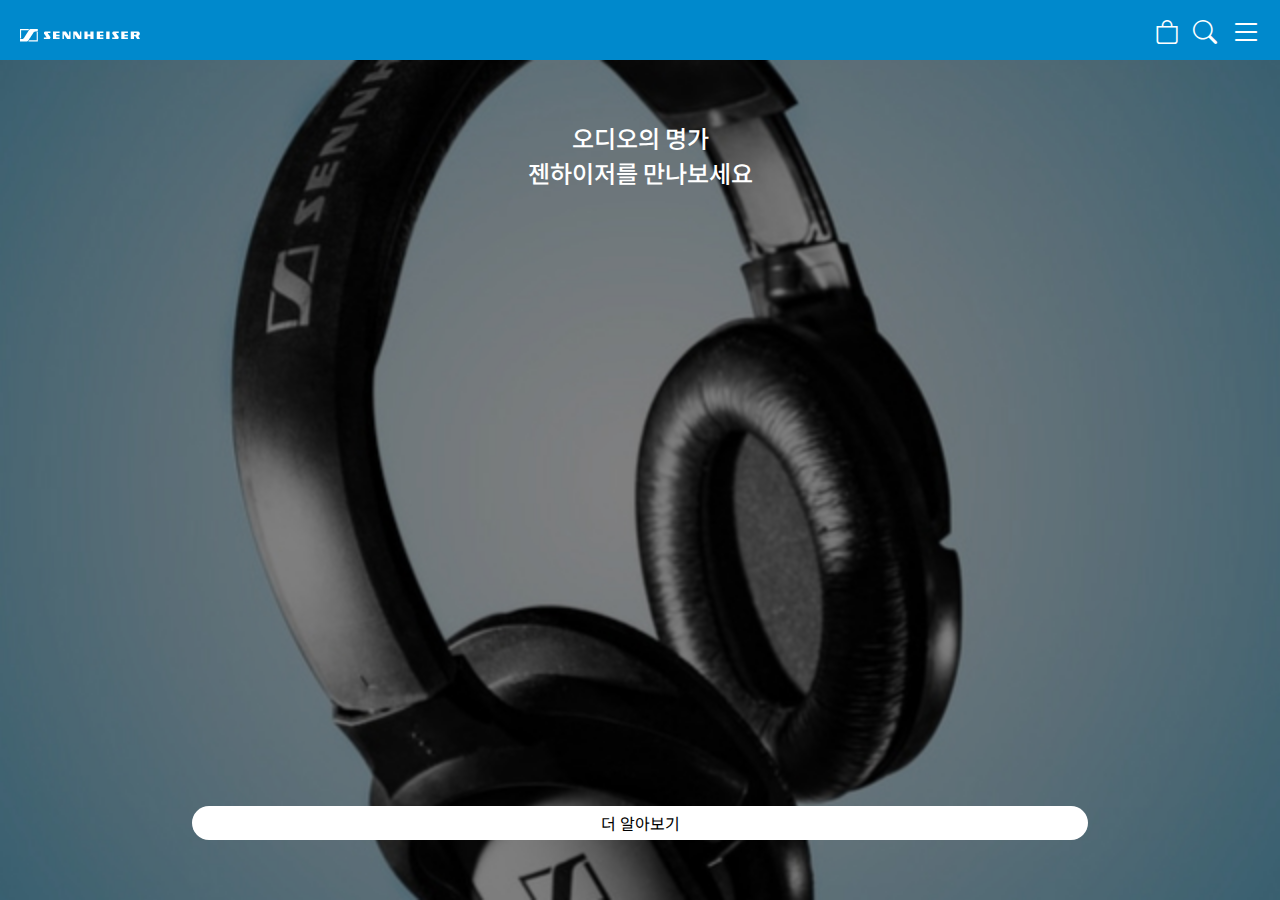
<file: index.html>
<!DOCTYPE html>
<html lang="en">
<head>
    <meta charset="UTF-8">
    <meta http-equiv="X-UA-Compatible" content="IE=edge">
    <meta name="viewport" content="width=device-width, initial-scale=1.0">
    <title>젠하이저 브랜드 샵</title>
    <link rel="stylesheet" href="css/style.css">
    <script src="https://ajax.googleapis.com/ajax/libs/jquery/3.6.0/jquery.min.js"></script>
    <script src="js/app.js"></script>
</head>
<body id="home">
    <header id="main-header">
        <h1>
            <a href="./">
                <img src="images/logo.svg" alt="sennheiser">
            </a>
        </h1>
        <nav id="icon-menu">
            <a href="#"><i class="bi bi-bag"></i></a>
            <a href="#"><i class="bi bi-search"></i></a>
            <button id="toggle-btn"><i class="bi bi-list"></i></button>
        </nav>
        <nav id="gnb">
            <ul>
                <li><a href="about.html">젠하이저 소개</a></li>
                <li><a href="products.html">신상품</a></li>
                <li><a href="products.html">헤드폰</a></li>
                <li><a href="#">고객지원</a></li>
                <li><a href="#">FAQs</a></li>
                <li><a href="#">주문조회</a></li>
            </ul>
            <button id="btn-close"><i class="bi bi-x-lg"></i></button>
        </nav>
    </header>

    <!-- 타이틀 비주얼 -->
    <!-- 본문에서 main은 한번만 사용가능 -->
    <main>
        <h1>
            오디오의 명가<br>
            젠하이저를 만나보세요
        </h1>
        <a href="products.html" class="btn-cta">더 알아보기</a>
    </main>

    <!-- 검색 UI -->
    <!--<div class="search-box">
        <form class="search-box-container">
            <input 
             type="search" 
             id="search"
             placeholder="검색"
             required -  반드시 입력해야되는 창에 지정하는 옵션 form태그 사용시 서버로 꼭 전송해야되는 입력창에 사용
            >
            <div class="button-group">
                <button id="submit" type="submit"><i class="bi bi-search"></i></button>
                <button class="btn-close"><i class="bi bi-x-lg"></i></button>
            </div>
        </form>
    </div>-->

</body>
</html>
</file>
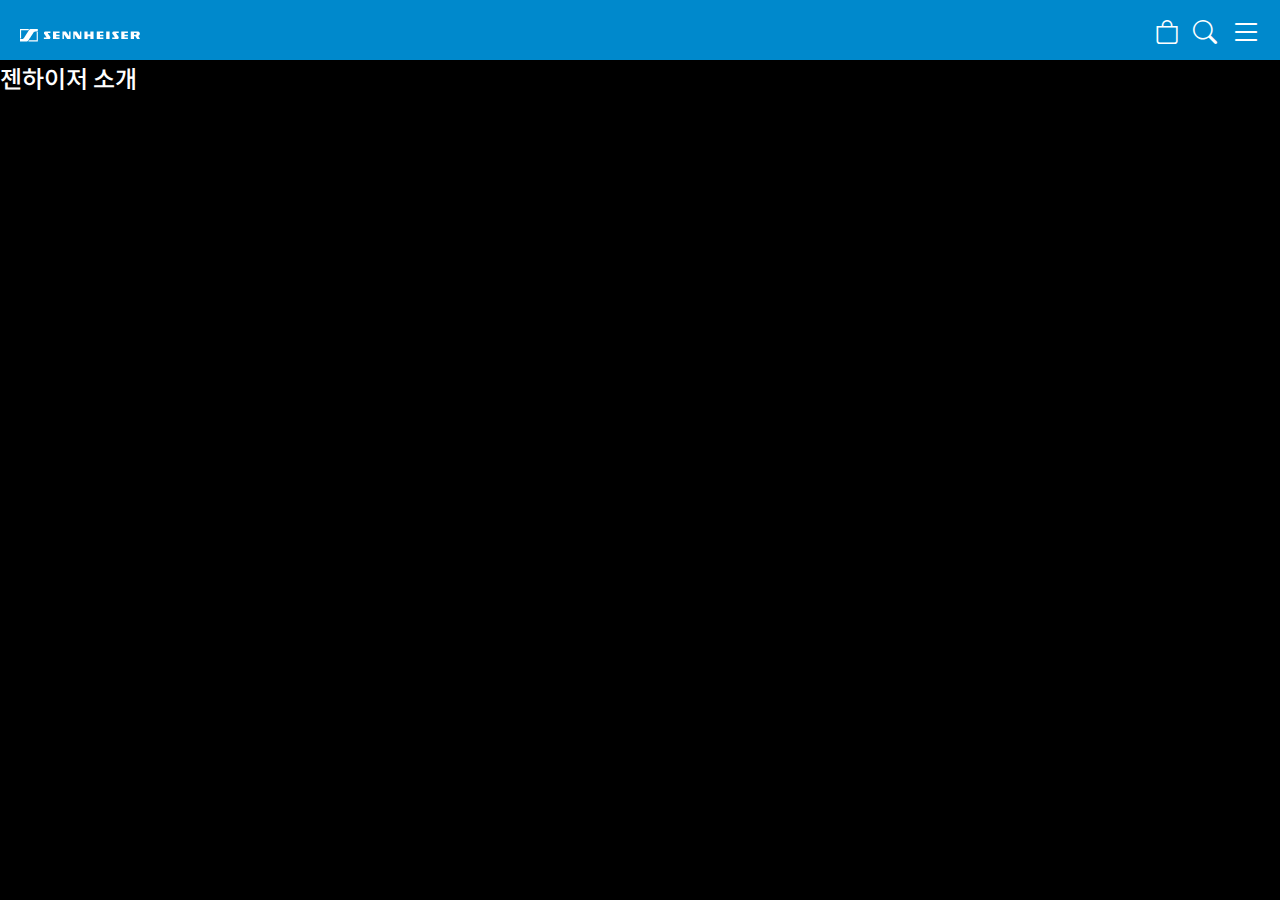
<file: about.html>
<!DOCTYPE html>
<html lang="en">
<head>
    <meta charset="UTF-8">
    <meta http-equiv="X-UA-Compatible" content="IE=edge">
    <meta name="viewport" content="width=device-width, initial-scale=1.0">
    <title>젠하이져 소개</title>
    <link rel="stylesheet" href="css/style.css">
    <script src="https://ajax.googleapis.com/ajax/libs/jquery/3.6.0/jquery.min.js"></script>
    <script src="js/app.js"></script>
</head>
<body id="about">
    <header id="main-header">
        <h1>
            <a href="index.html">
                <img src="images/logo.svg" alt="sennheiser">
            </a>
        </h1>
        <nav id="icon-menu">
            <a href="#"><i class="bi bi-bag"></i></a>
            <a href="#"><i class="bi bi-search"></i></a>
            <button id="toggle-btn"><i class="bi bi-list"></i></button>
        </nav>
        <nav id="gnb">
            <ul>
                <li><a href="about.html">젠하이저 소개</a></li>
                <li><a href="products.html">신상품</a></li>
                <li><a href="products.html">헤드폰</a></li>
                <li><a href="#">고객지원</a></li>
                <li><a href="#">FAQs</a></li>
                <li><a href="#">주문조회</a></li>
            </ul>
            <button id="btn-close"><i class="bi bi-x-lg"></i></button>
        </nav>
    </header>

    <main>
        <h1>젠하이저 소개</h1>
    </main>

    
</body>
</html>
</file>
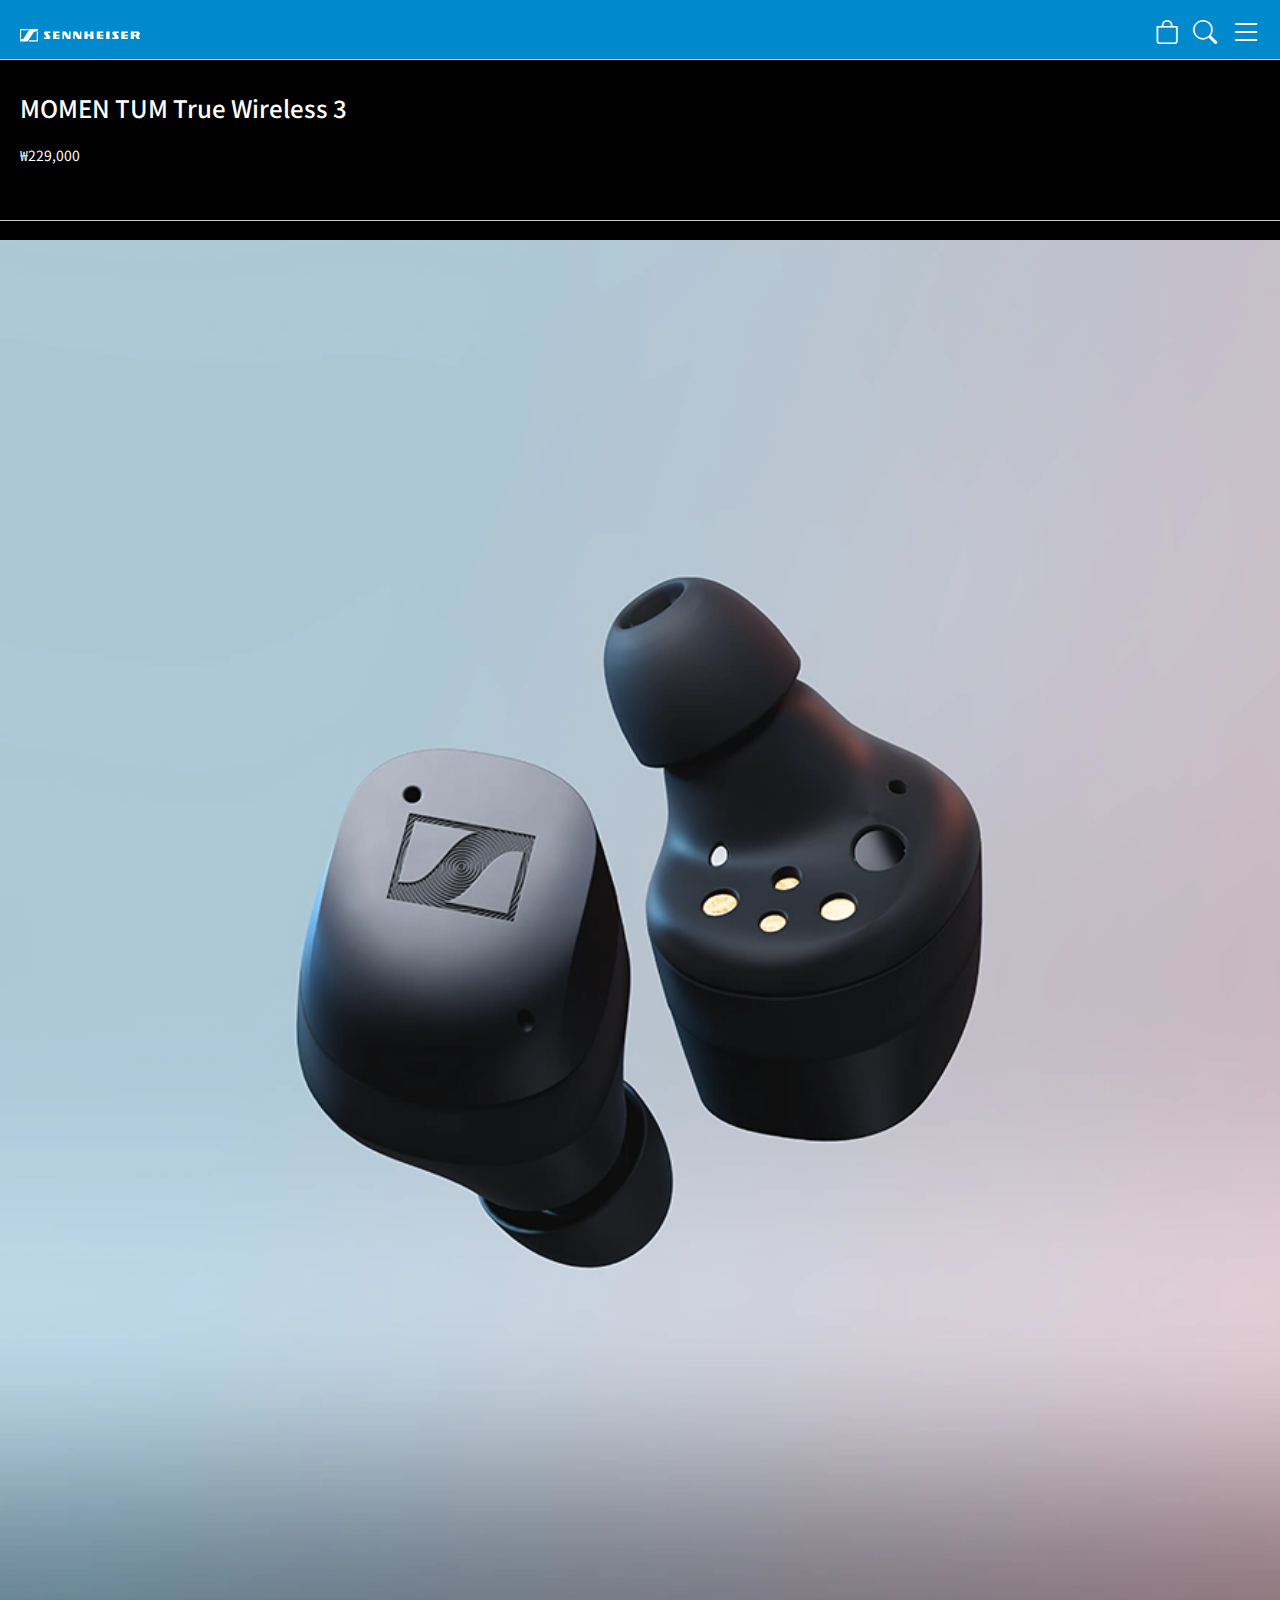
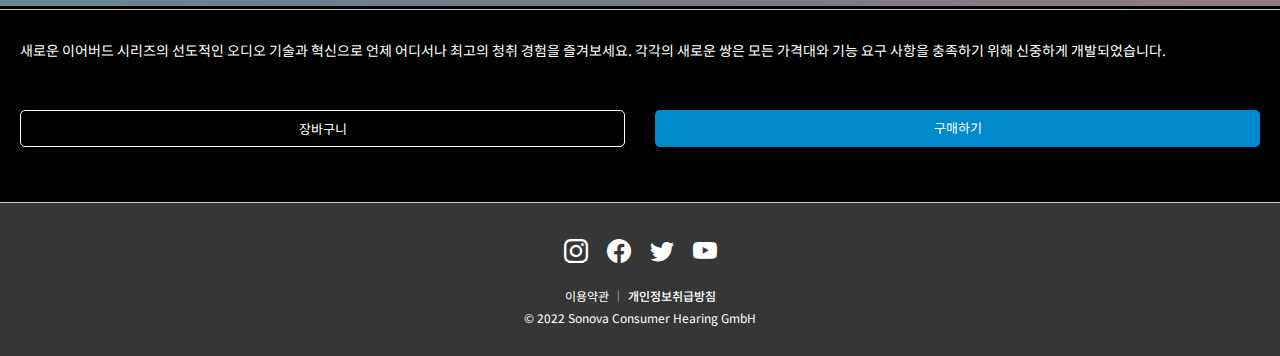
<file: detail.html>
<!DOCTYPE html>
<html lang="en">
<head>
    <meta charset="UTF-8">
    <meta http-equiv="X-UA-Compatible" content="IE=edge">
    <meta name="viewport" content="width=device-width, initial-scale=1.0">
    <title>제품 상세 보기</title>
    <link rel="stylesheet" href="css/style.css">
    <script src="https://ajax.googleapis.com/ajax/libs/jquery/3.6.0/jquery.min.js"></script>
    <script src="js/app.js"></script>
    <!-- 선택한 상세 데이터 가져오기(1개) -->
    <script src="js/detail.js"></script>
</head>
<body id="detail">
    <header id="main-header">
        <h1>
            <a href="index.html">
                <img src="images/logo.svg" alt="sennheiser">
            </a>
        </h1>
        <nav id="icon-menu">
            <a href="#"><i class="bi bi-bag"></i></a>
            <a href="#"><i class="bi bi-search"></i></a>
            <button id="toggle-btn"><i class="bi bi-list"></i></button>
        </nav>
        <nav id="gnb">
            <ul>
                <li><a href="about.html">젠하이저 소개</a></li>
                <li><a href="products.html">신상품</a></li>
                <li><a href="products.html">헤드폰</a></li>
                <li><a href="#">고객지원</a></li>
                <li><a href="#">FAQs</a></li>
                <li><a href="#">주문조회</a></li>
            </ul>
            <button id="btn-close"><i class="bi bi-x-lg"></i></button>
        </nav>
    </header>

    <main>
        <header>
            <div class="container">
                <h1>MOMEN TUM True Wireless 3</h1>
                <p class="price">₩<span>229,000</span></p>
            </div>
        </header>
        
        <figure>
            <img src="images/MTW3_FC_09.webp" alt="제품사진">
        </figure>

        <div class="container">
            <p class="text">새로운 이어버드 시리즈의 선도적인 오디오 기술과 혁신으로 언제 어디서나 최고의 청취 경험을 즐겨보세요. 각각의 새로운 쌍은 모든 가격대와 기능 요구 사항을 충족하기 위해 신중하게 개발되었습니다.</p>
            <div class="buy-btn-group">
                <a 
                onclick="alert('지금은 구매할 수 없습니다.')"
                href="#" 
                class="btn-large btn-outline"
                >장바구니</a>
                <a 
                onclick="alert('지금은 구매할 수 없습니다.')"
                href="#" 
                class="btn-large"
                >구매하기</a>
            </div>
        </div>
    </main>


    <footer id="main-footer">
        <nav class="sns-link">
            <a href="#"><i class="bi bi-instagram"></i></a>
            <a href="#"><i class="bi bi-facebook"></i></a>
            <a href="#"><i class="bi bi-twitter"></i></a>
            <a href="#"><i class="bi bi-youtube"></i></a>
            
        </nav>
        <nav class="footer-menu">
            <a href="#">이용약관</a><span>|</span>
            <a href="#"><strong>개인정보취급방침</strong></a>
        </nav>
        <p class="copy">© 2022 Sonova Consumer Hearing GmbH</p>
    </footer>
    
</body>
</html>
</file>
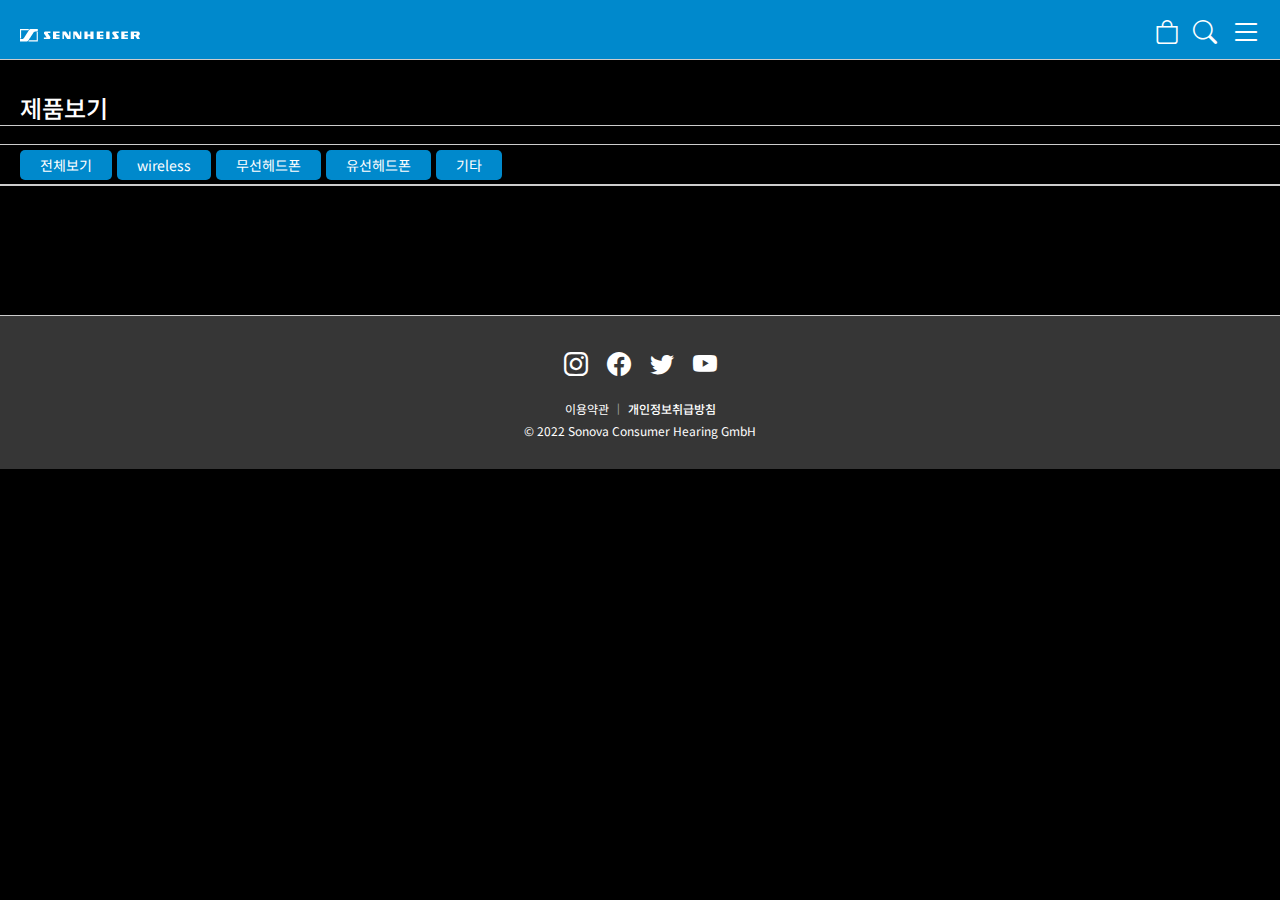
<file: products.html>
<!DOCTYPE html>
<html lang="ko">
<head>
    <meta charset="UTF-8">
    <meta http-equiv="X-UA-Compatible" content="IE=edge">
    <meta name="viewport" content="width=device-width, initial-scale=1.0">
    <title>제품 보기</title>
    <link rel="stylesheet" href="css/style.css">
    <script src="https://ajax.googleapis.com/ajax/libs/jquery/3.6.0/jquery.min.js"></script>
    <script src="js/app.js"></script>
    <!-- 제품 불러오는 코드 -->
    <script src="js/products.js"></script>
</head>
<body id="products">
    <header id="main-header">
        <h1>
            <a href="index.html">
                <img src="images/logo.svg" alt="sennheiser">
            </a>
        </h1>
        <nav id="icon-menu">
            <a href="#"><i class="bi bi-bag"></i></a>
            <a href="#"><i class="bi bi-search"></i></a>
            <button id="toggle-btn"><i class="bi bi-list"></i></button>
        </nav>
        <nav id="gnb">
            <ul>
                <li><a href="about.html">젠하이저 소개</a></li>
                <li><a href="products.html">신상품</a></li>
                <li><a href="products.html">헤드폰</a></li>
                <li><a href="#">고객지원</a></li>
                <li><a href="#">FAQs</a></li>
                <li><a href="#">주문조회</a></li>
            </ul>
            <button id="btn-close"><i class="bi bi-x-lg"></i></button>
        </nav>
    </header>

    <main>
        <header>
            <div class="container">
                <h1>제품보기</h1>
            </div>
            
            <div class="category-menu">
                <a class="btn-small" href="products.html?category=all">전체보기</a>
                <a class="btn-small" href="products.html?category=wireless">wireless</a>
                <a class="btn-small" href="products.html?category=무선헤드폰">무선헤드폰</a>
                <a class="btn-small" href="products.html?category=유선헤드폰">유선헤드폰</a>
                <a class="btn-small" href="products.html?category=기타">기타</a>
            </div>
        </header>
        
        <div class="main">
            <!-- 제품 리스트 -->
            <div class="container">
                <div class="row products">
                    <!--<div class="product">
                        <a href="detail.html">
                            <img src="images/HD 650-key.webp" alt="제품이미지">
                        <div class="info">
                            <span class="category">Wireless</span>
                            <p class="title">MOMEN TUM True Wireless 3</p>
                            <p class="price"><span>₩</span>170,900</p>
                        </div>
                        </a>
                    </div> product-->
                </div><!--row-->
            </div><!--container-->
        </div><!--main-->
    </main>


    <footer id="main-footer">
        <nav class="sns-link">
            <a href="#"><i class="bi bi-instagram"></i></a>
            <a href="#"><i class="bi bi-facebook"></i></a>
            <a href="#"><i class="bi bi-twitter"></i></a>
            <a href="#"><i class="bi bi-youtube"></i></a>
        </nav>
        <nav class="footer-menu">
            <a href="#">이용약관</a><span>|</span>
            <a href="#"><strong>개인정보취급방침</strong></a>
        </nav>
        <p class="copy">© 2022 Sonova Consumer Hearing GmbH</p>
    </footer>
    
</body>
</html>
</file>
<file: css/style.css>
@import url('reset.css');
@import url('sub.css');
@import url('https://fonts.googleapis.com/css2?family=Noto+Sans+KR:wght@400;500;700&display=swap');
@import url("https://cdn.jsdelivr.net/npm/bootstrap-icons@1.8.3/font/bootstrap-icons.css");

:root {
    --main-color : #0089CC;
    --bg-color1 : #363636;
    --bg-color2 : #000;
    --text-color : #fff;
    --header-height: 60px;
}

body {
    font-family: 'Noto Sans KR', sans-serif;
    font-size: 14px;
    font-weight: normal;
    background-color: var(--bg-color2);
    color: var(--text-color);
    /* max-width: 500px;
    margin: 0 auto; */
}

button {
    cursor: pointer;
}

.btn-small, .btn-large { 
    background-color: var(--main-color);
    color: #fff;
    padding: 5px 20px;
    border-radius: 5px;
    display: inline-block;
    text-align: center;
}
.btn-large {
    display: block;
    padding-top: 8px;
    padding-bottom: 8px;
    font-size: 13px;
}
/* 선 스타일 버튼 */
.btn-large.btn-outline {
    background: transparent;
    color: #fff;
    border: 1px solid #fff;
}

.container {
    width: 100%;
    padding-top: 25px;
    /* padding-bottom: 50px; */
    padding-left: 20px;
    padding-right: 20px;
    outline: 1px solid #ccc;
}

/* 메인 콘텐츠 공통부 하단 영역 여백 */
.main .container {
    padding-bottom: 100px;
}

.row {
    display: flex;
}

#main-header {
    width: 100%;
    height: var(--header-height);
    background-color: var(--main-color);
    padding-left: 20px;
    padding-right: 20px;
    display: flex;
    align-items: center;
    justify-content: space-between;
}

.bi {
    font-size: 24px;
}

#icon-menu a, #icon-menu button {
    margin-left: 1em;
    color: #fff;
}
#icon-menu button {
    border-style: none;
    background-color: transparent;
    /* outline: 1px solid red; */
    width: 30px;
    height: 30px;
}

.bi-list {
    font-size: 32px;
}

#icon-menu {
    display: flex;
    align-items: center;
}

/* 타이틀 비주얼 */
#home main {
    background: #ccc;
    height: calc(100vh - var(--header-height));
    text-align: center;
    color: #fff;

    display: flex;
    flex-direction: column;
    justify-content: space-between;
    padding: 60px 0px;

    background-image: url(../images/main-titleBg.jpg);
    background-repeat: no-repeat;
    background-size: cover;
    background-position: center;
    align-items: center; /* 위에 플렉스디렉션을 칼럼으로 했기 때문 */
}

main h1 {
    font-weight: 500;
    font-size: 24px;
}

.btn-cta {
    color: #000;
    background: #fff;
    width: 70%; 
    font-size: 16px; 
    padding: 5px 0px;
    border-radius: 17px;
}

/* 카테고리 소세지 메뉴(스크롤 컨텐츠) */
.category-menu {
    display: flex;
    flex-wrap: nowrap;
    outline: 1px solid #ccc;
    padding-left: 20px;
    padding-top: 5px;
    padding-bottom: 5px;
    overflow: scroll; /* 클리핑 처리라고 보면 됨 */
    margin-top: 20px;
}
.category-menu a {
    white-space: nowrap; /*넘치는 텍스트같은 것을 밑으로 넘어가지않고 가려지도록 하는 효과*/
    margin-right: 5px;
}
::-webkit-scrollbar {
    display: none;
}

/* gnb toggle */
#gnb {
    /* display: none; */
    background-color: #fff;
    position: fixed;
    width: 80%;
    height: 100vh;
    top: 0;
    right: 0;
    transform: translateX(100%);
    transition-duration: 0.4s;
    z-index: 999;
}
#gnb.on {
    transform: translateX(0%);
}
#gnb ul {
    position: absolute;
    width: 100%;
    top: 50px;
    font-size: 16px;
    color: #000;
}
#gnb ul li {
    border-bottom: 1px solid rgba(0, 0, 0, 0.2);
    
}
#gnb ul li a {
    color: #000;
    display: block;
    padding: 10px 20px;
    font-weight: 400;
}

#btn-close {
    position: absolute;
    right: 20px;
    top: 20px;

    width: 32px;
    height: 32px;
    font-size: 18.67px;
    border-style: none;
    background-color: transparent;
    /* outline: 1px solid red; */
}
.bi-x-lg {
    font-size: 20px;
    font-weight: 400;
}

/* footer */
#main-footer {
    background-color: var(--bg-color1);
    text-align: center;
    padding-top: 30px;
    padding-bottom: 30px;
    font-size: 12px;
}
#main-footer a {
    color: var(--text-color);
}
#main-footer .sns-link {
    margin-bottom: 20px;
}
#main-footer .sns-link a {
    margin-right: 1rem;
}
#main-footer .sns-link a:last-child {
    margin-right: 0;
  }
#main-footer .footer-menu {
    display: flex;
    justify-content: center;
    margin-bottom: 5px;
}
#main-footer .footer-menu strong {
    font-weight: 500;
}
#main-footer .footer-menu span {
    margin-left: 0.5rem;
    margin-right: 0.5rem;
    font-weight: 400;
    font-size: 10px;
    opacity: 0.6;
}

/* 검색 UI(모달) */
.search-box {
    position: fixed;
    width: 100%;
    height: 100vh;
    background: #000;
    left: 0;
    top: var(--header-height);
    padding: 30px 20px;
    z-index: 10;
    display: none;
}
.search-box.on {
    display: block;
}
.search-box .bi {
    font-size: 14px;
    color: #fff;
}
.search-box-container {
    border: 1px solid rgba(255, 255, 255, 0.3);
    display: flex;
    justify-content: space-between;
}
.search-box #search {
    flex: 1;
    background-color: transparent;
    border-style: none;
    padding: 6px 10px;
    color: #fff;
}
#submit {
    background-color: transparent;
    border-style: none;
    padding: 6px 10px;
}
.search-box .button-group .btn-close {
    background-color: transparent;
    border-style: none;
    background: rgba(255, 255, 255, 0.3);;
    padding: 8px;
}
</file>
